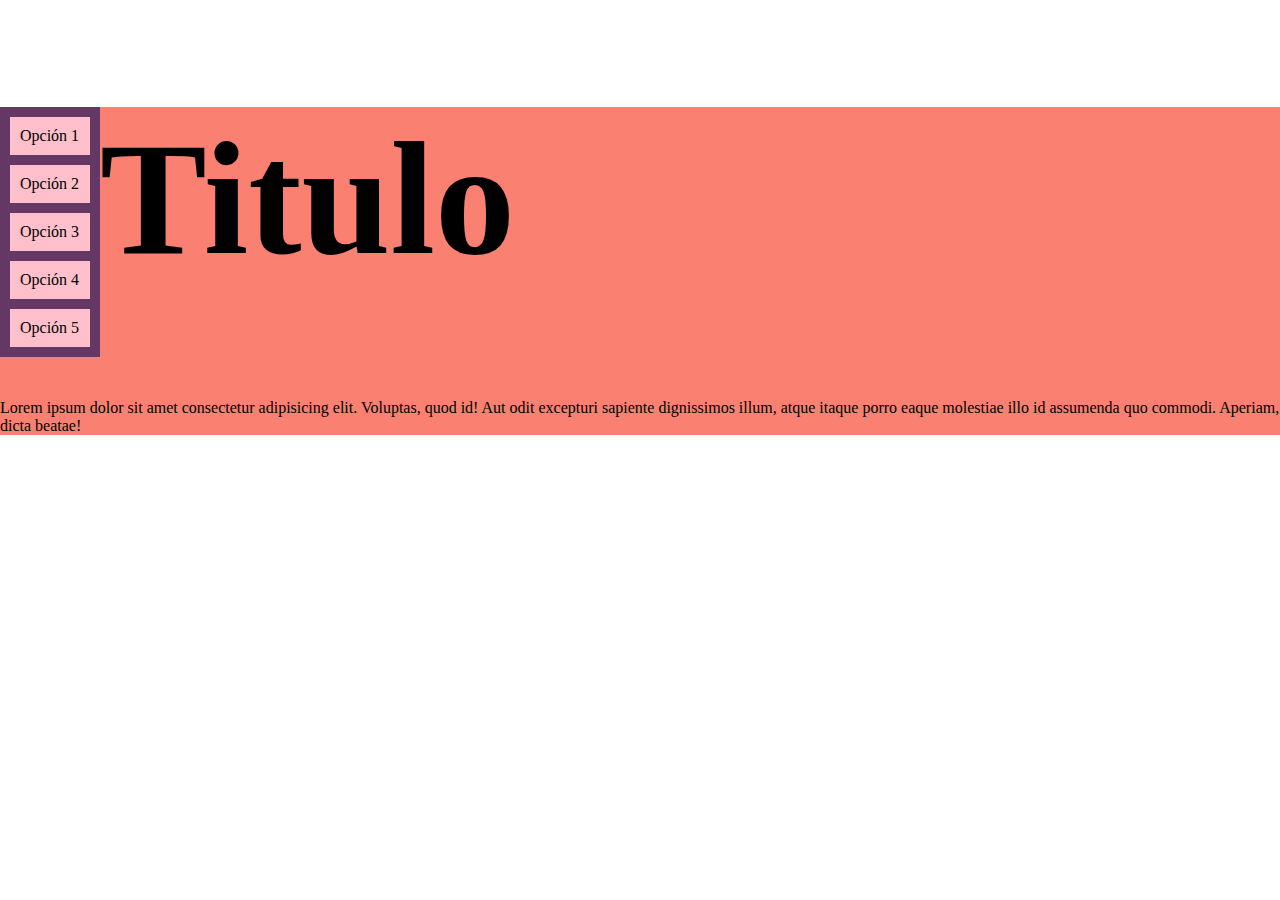
<file: Practica 10/index.html>
<!DOCTYPE html>
<html lang="es">

<head>
    <meta charset="UTF-8">
    <meta http-equiv="X-UA-Compatible" content="IE=edge">
    <meta name="viewport" content="width=device-width, initial-scale=1.0">
    <title>Practica 10</title>
    <style>
        body {
            margin: 0px;
            padding: 0px;
        }
        h1 {
            font-size: 10em;
        }

        #description {
            background-color: salmon;
        }

        #menu {
            width: 500px;
            background-color:rgb(101, 55, 101);
        }

        #opciones {
            margin: 0%;
            padding: 0%;
        }

        .opcionmenu {
            background: pink;
            border: 1% solid black;
            list-style-type: none;
            margin: 10%;
            padding: 10%;
        }

        @media screen and (min-width: 480px) {
            #menu {
                width: 100px;
                float: left;
            }
        }
    </style>
</head>

<body>
    <div class="contenido">
        <div id="menu">
            <ul id="opciones">
                <li class="opcionmenu">Opción 1</li>
                <li class="opcionmenu">Opción 2</li>
                <li class="opcionmenu">Opción 3</li>
                <li class="opcionmenu">Opción 4</li>
                <li class="opcionmenu">Opción 5</li>
            </ul>
        </div>
        <div id="description">
            <h1>Titulo</h1>
            <p>
                Lorem ipsum dolor sit amet consectetur adipisicing elit. Voluptas, quod id! Aut odit excepturi sapiente
                dignissimos illum, atque itaque porro eaque molestiae illo id assumenda quo commodi. Aperiam, dicta
                beatae!
            </p>
        </div>
    </div>
</body>

</html>
</file>
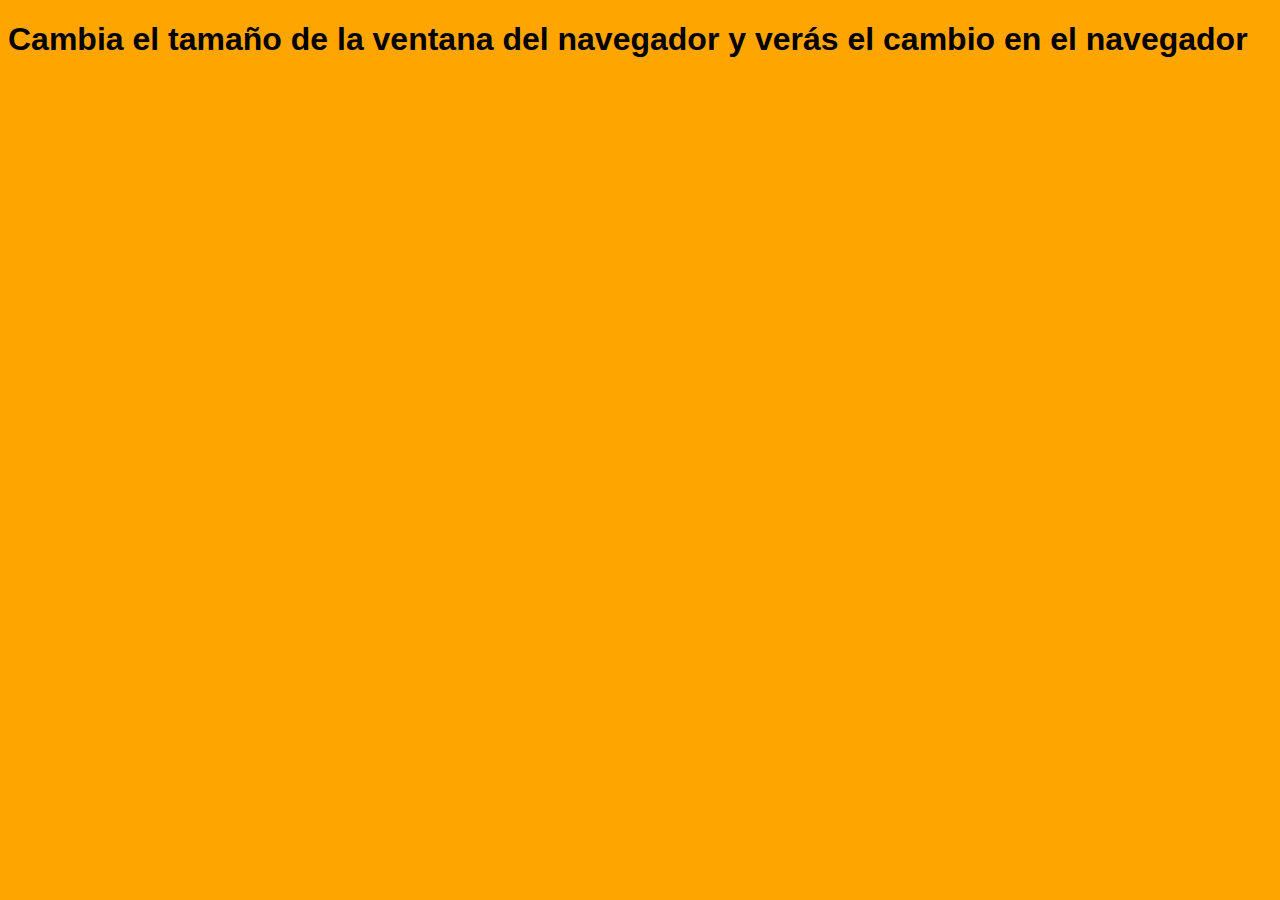
<file: Practica 11/index.html>
<!DOCTYPE html>
<html lang="en">
<head>
    <meta charset="UTF-8">
    <meta http-equiv="X-UA-Compatible" content="IE=edge">
    <meta name="viewport" content="width=device-width, initial-scale=1.0">
    <title>Media Queries</title>
    <style>
        /* para desktop */
        body {
            font-family: Arial, Helvetica, sans-serif;
            background-color: orange;
            color: black;
        }

        /* para tablets */
        @media screen and ( max-width:992px){
            body {
                background-color: blue;
                color: white;
            }

            h1 {
                font-size: 22px;
            }
        }
        /* para moviles */
        @media screen and ( max-width:600px){
            body {
                background-color: olive;
                color: pink;
            }

            h1 {
                font-size: 16px;
            }
        }
    </style>
</head>
<body>
    <h1>Cambia el tamaño de la ventana del
        navegador y verás el cambio en el navegador
    </h1>
</body>
</html>
</file>
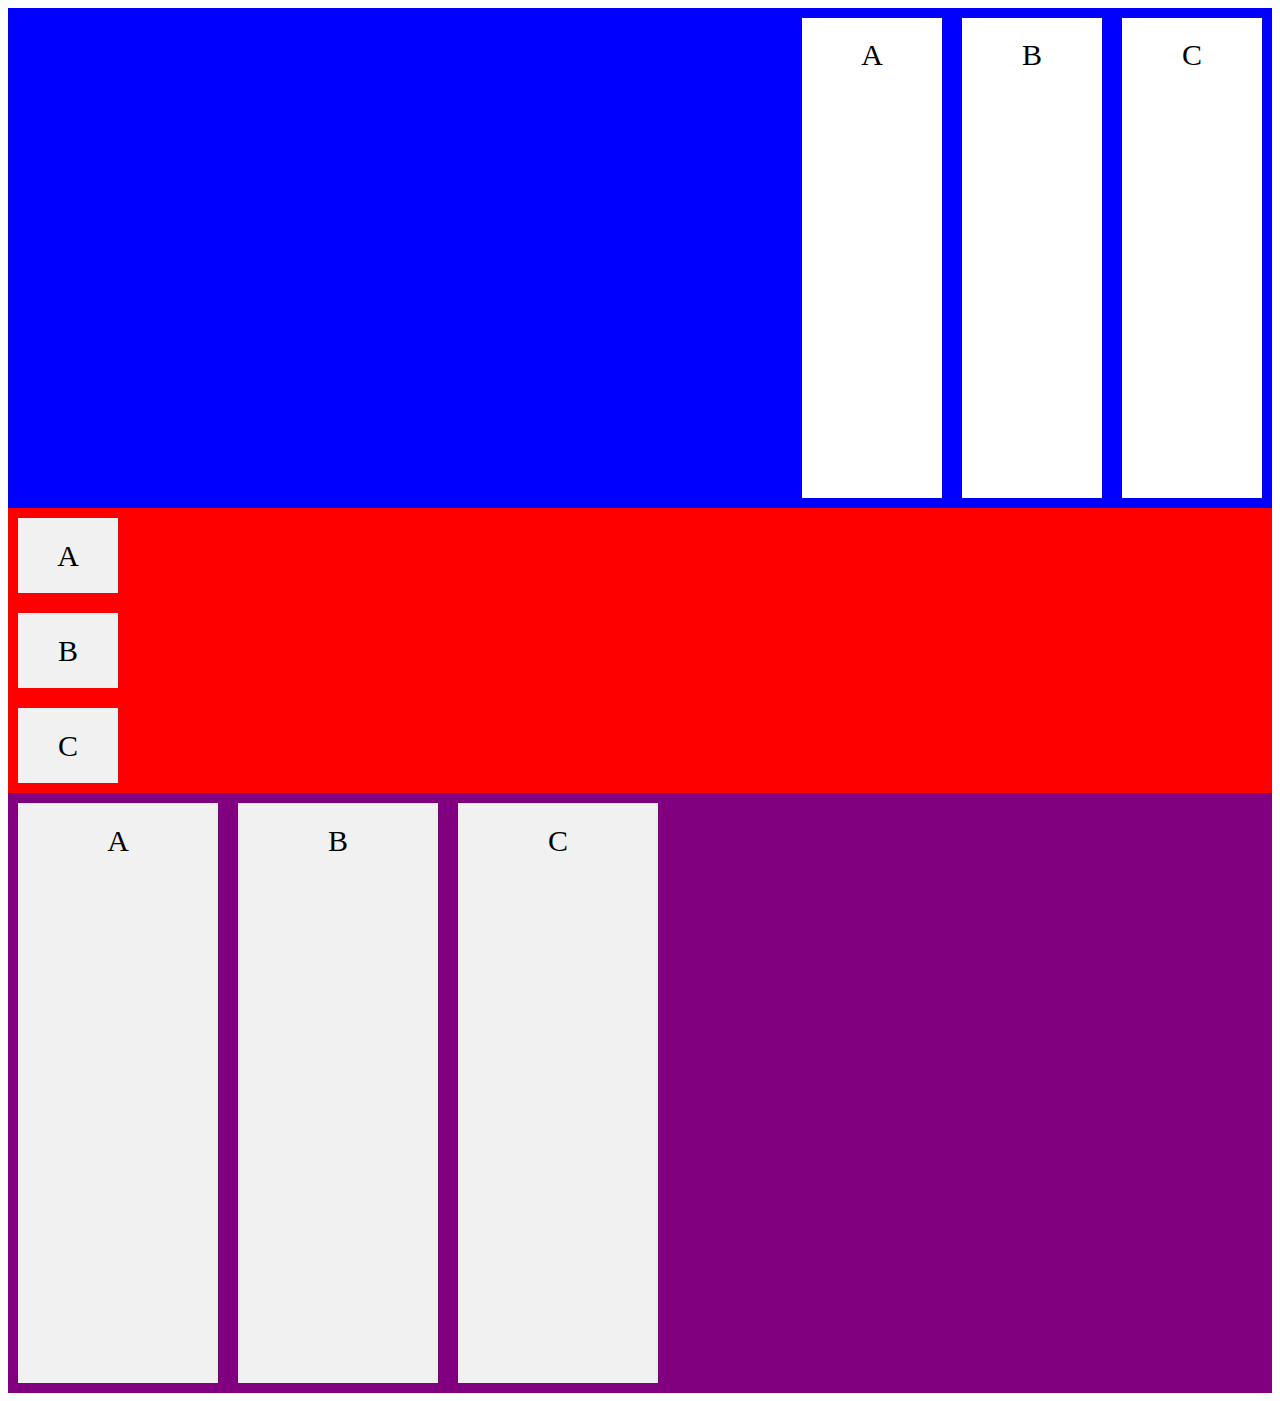
<file: Practica 12/index.html>
<!DOCTYPE html>
<html lang="es">
<head>
    <meta charset="UTF-8">
    <meta http-equiv="X-UA-Compatible" content="IE=edge">
    <meta name="viewport" content="width=device-width, initial-scale=1.0">
    <title>Flexbox</title>
    <style>
        .flex-container {
            display: flex;
            background-color: blue;
            height: 500px;
            flex-direction: row;
            justify-content: flex-end;

        }

        .flex-container div {
            background-color: white;
            margin: 10px;
            padding: 20px;
            font-size: 30px;
            width: 100px;
            text-align: center;
        }


        .flex-container2 {
            display: flex;
            flex-direction: column;
            background-color: red;
        }

        .flex-container2 div {
            background-color: #f1f1f1;
            width: 100px;
            margin: 10px;
            text-align: center;
            line-height: 75px;
            font-size: 30px;
        }
        

        .flex-container3 {
            display: flex;
            flex-wrap: wrap;
            /*flex-wrap: wrap-reverse;*/
            height: 600px;
 
            align-content: stretch;
 
 
            background-color: purple;
        }

        .flex-container3 div {
            background-color: #f1f1f1;
            width: 200px;
            margin: 10px;
            text-align: center;
            line-height: 75px;
            font-size: 30px;
        }
    </style>
</head>
<body>

    <div class="flex-container" >
        <div>A</div>
        <div>B</div>
        <div>C</div>
    </div>

    <div class="flex-container2" >
        <div>A</div>
        <div>B</div>
        <div>C</div>
    </div>
 
    <div class="flex-container3">
        <div>A</div>
        <div>B</div>
        <div>C</div>
    </div>

 
    
</body>
</html>
</file>
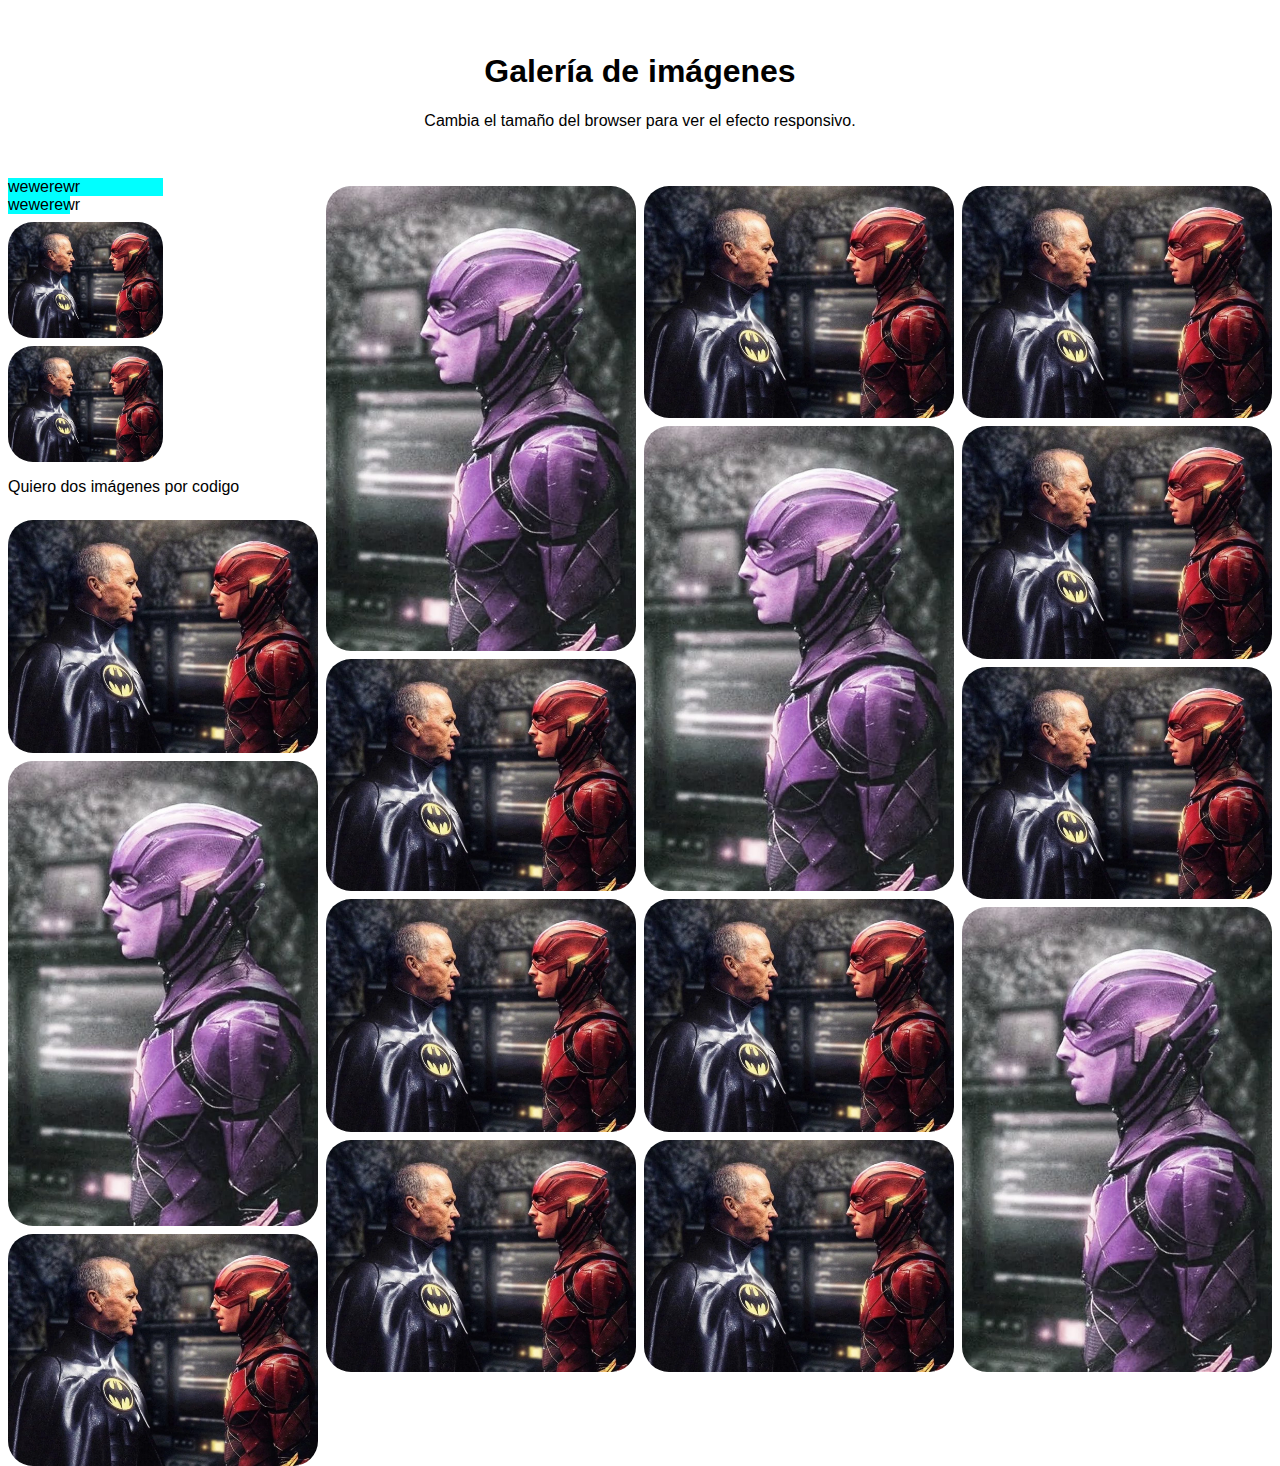
<file: Practica 13/index.html>
<!DOCTYPE html>
<html>
<style>
* {
  box-sizing: border-box;
  /* Esta propiedad te permite incluir el padding 
  y border en el ancho y alto del elemento.*/
}

body {
  margin: 0px;
  font-family: Arial;
}

.header {
  text-align: center;
  padding: 32px;
}

.row {
  display: flex;
  flex-wrap: wrap;
  padding: 0 4px;
}

.column {
  flex: 25%;
  max-width: 25%;
  padding: 0 4px;
}

.column img {
  margin-top: 8px;
  vertical-align: middle;
  border-radius: 25px;
}

@media (max-width: 800px) {
  .column {
    flex: 50%;
    max-width: 50%;
  }
}

@media (max-width: 600px) {
  .column {
    flex: 100%;
    max-width: 100%;
  }
}
</style>
<body>

<!-- Encabezado -->
<div class="header">
  <h1>Galería de imágenes</h1>
  <p>Cambia el tamaño del browser para ver el efecto responsivo.</p>
</div>

<!-- Galería -->
<div class="row"> 
  <div class="column">
    <div style="background-color: aqua; width: 50%;">wewerewr</div>
    <div style="background-color: aqua; width: 20%;">wewerewr</div>
    <img src="imagen1.jpg" style="width:50%">
    <img src="imagen1.jpg" style="width:50%">
    <p>Quiero dos imágenes por codigo</p>
    <img src="imagen1.jpg" style="width:100%">
    <img src="imagen2.jpg" style="width:100%">
    <img src="imagen1.jpg" style="width:100%">
  </div>
  
  <div class="column">
    <img src="imagen2.jpg" style="width:100%">
    <img src="imagen1.jpg" style="width:100%">
    <img src="imagen1.jpg" style="width:100%">
    <img src="imagen1.jpg" style="width:100%">
  </div> 
   
  <div class="column">
    <img src="imagen1.jpg" style="width:100%">
    <img src="imagen2.jpg" style="width:100%">
    <img src="imagen1.jpg" style="width:100%">
    <img src="imagen1.jpg" style="width:100%">
  </div>
  
  <div class="column">
    <img src="imagen1.jpg" style="width:100%">
    <img src="imagen1.jpg" style="width:100%">
    <img src="imagen1.jpg" style="width:100%">
    <img src="imagen2.jpg" style="width:100%">
  </div>
</div>

</body>
</html>
</file>
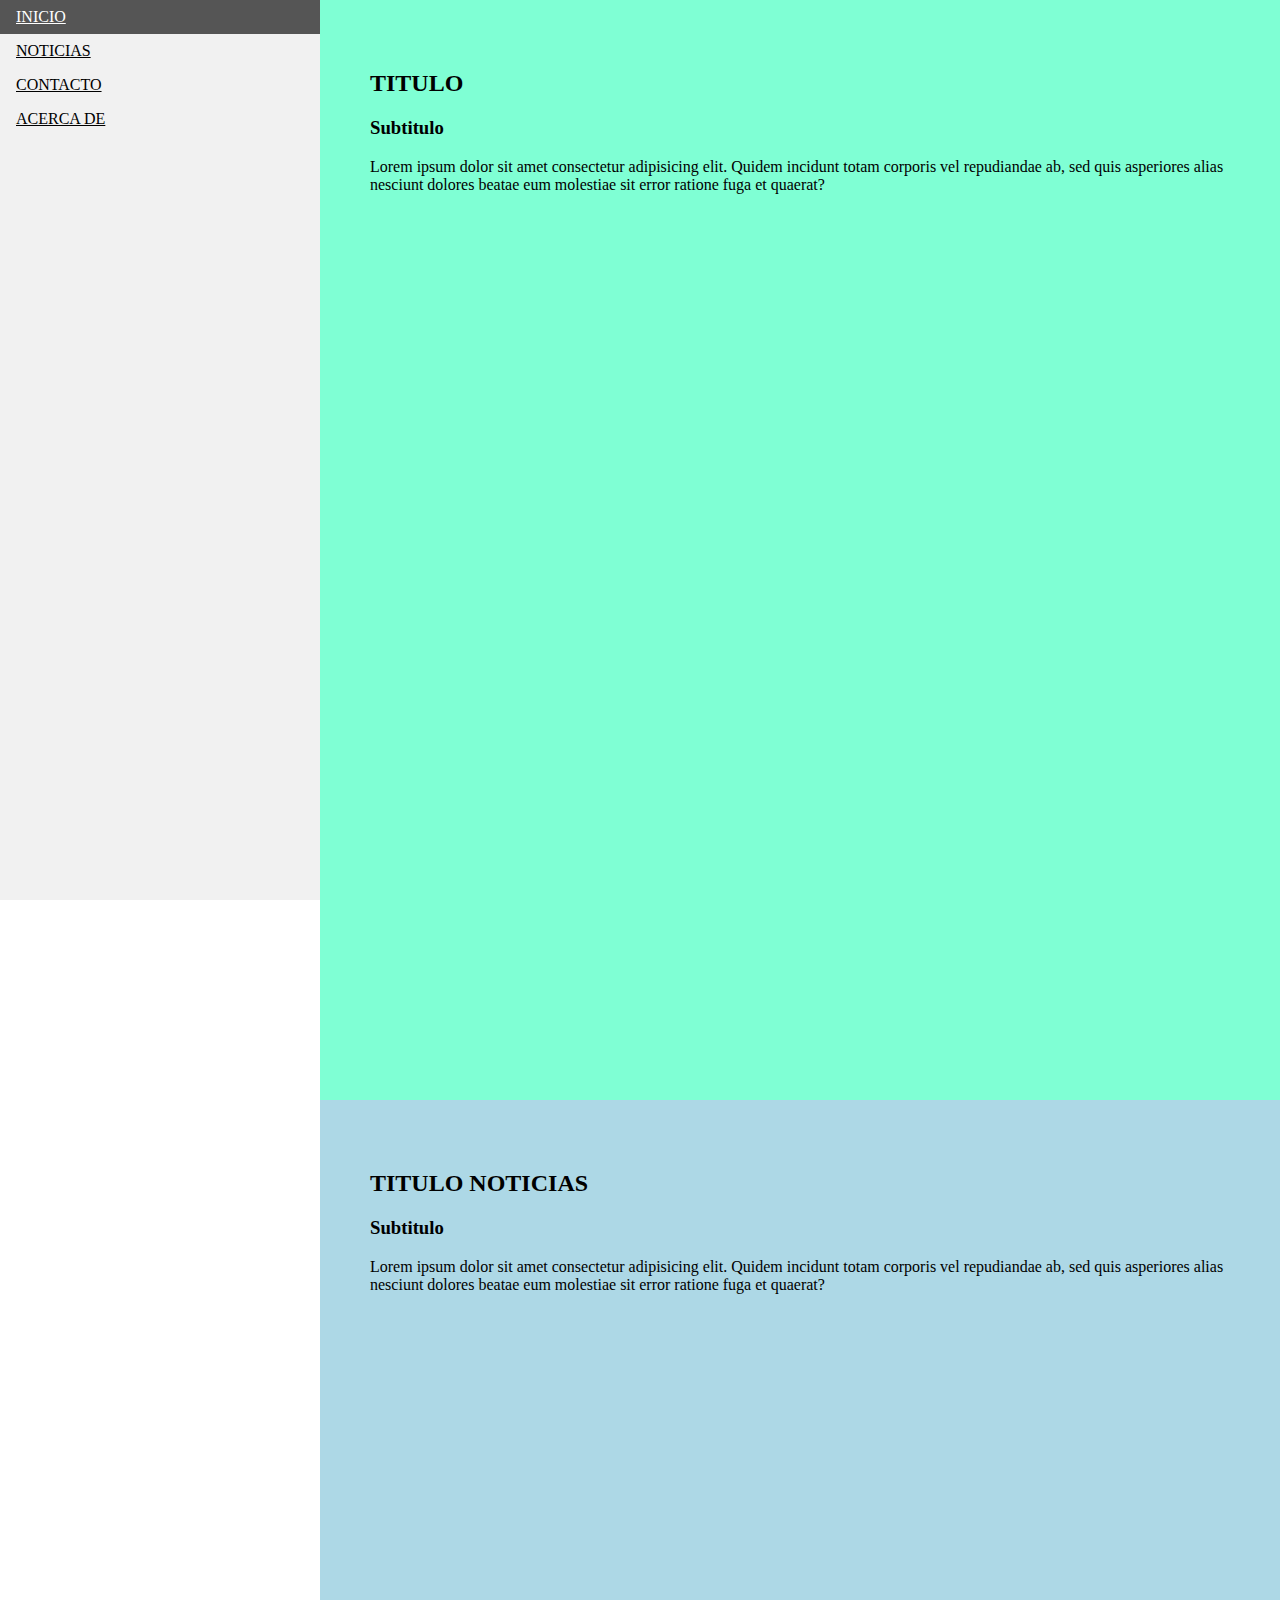
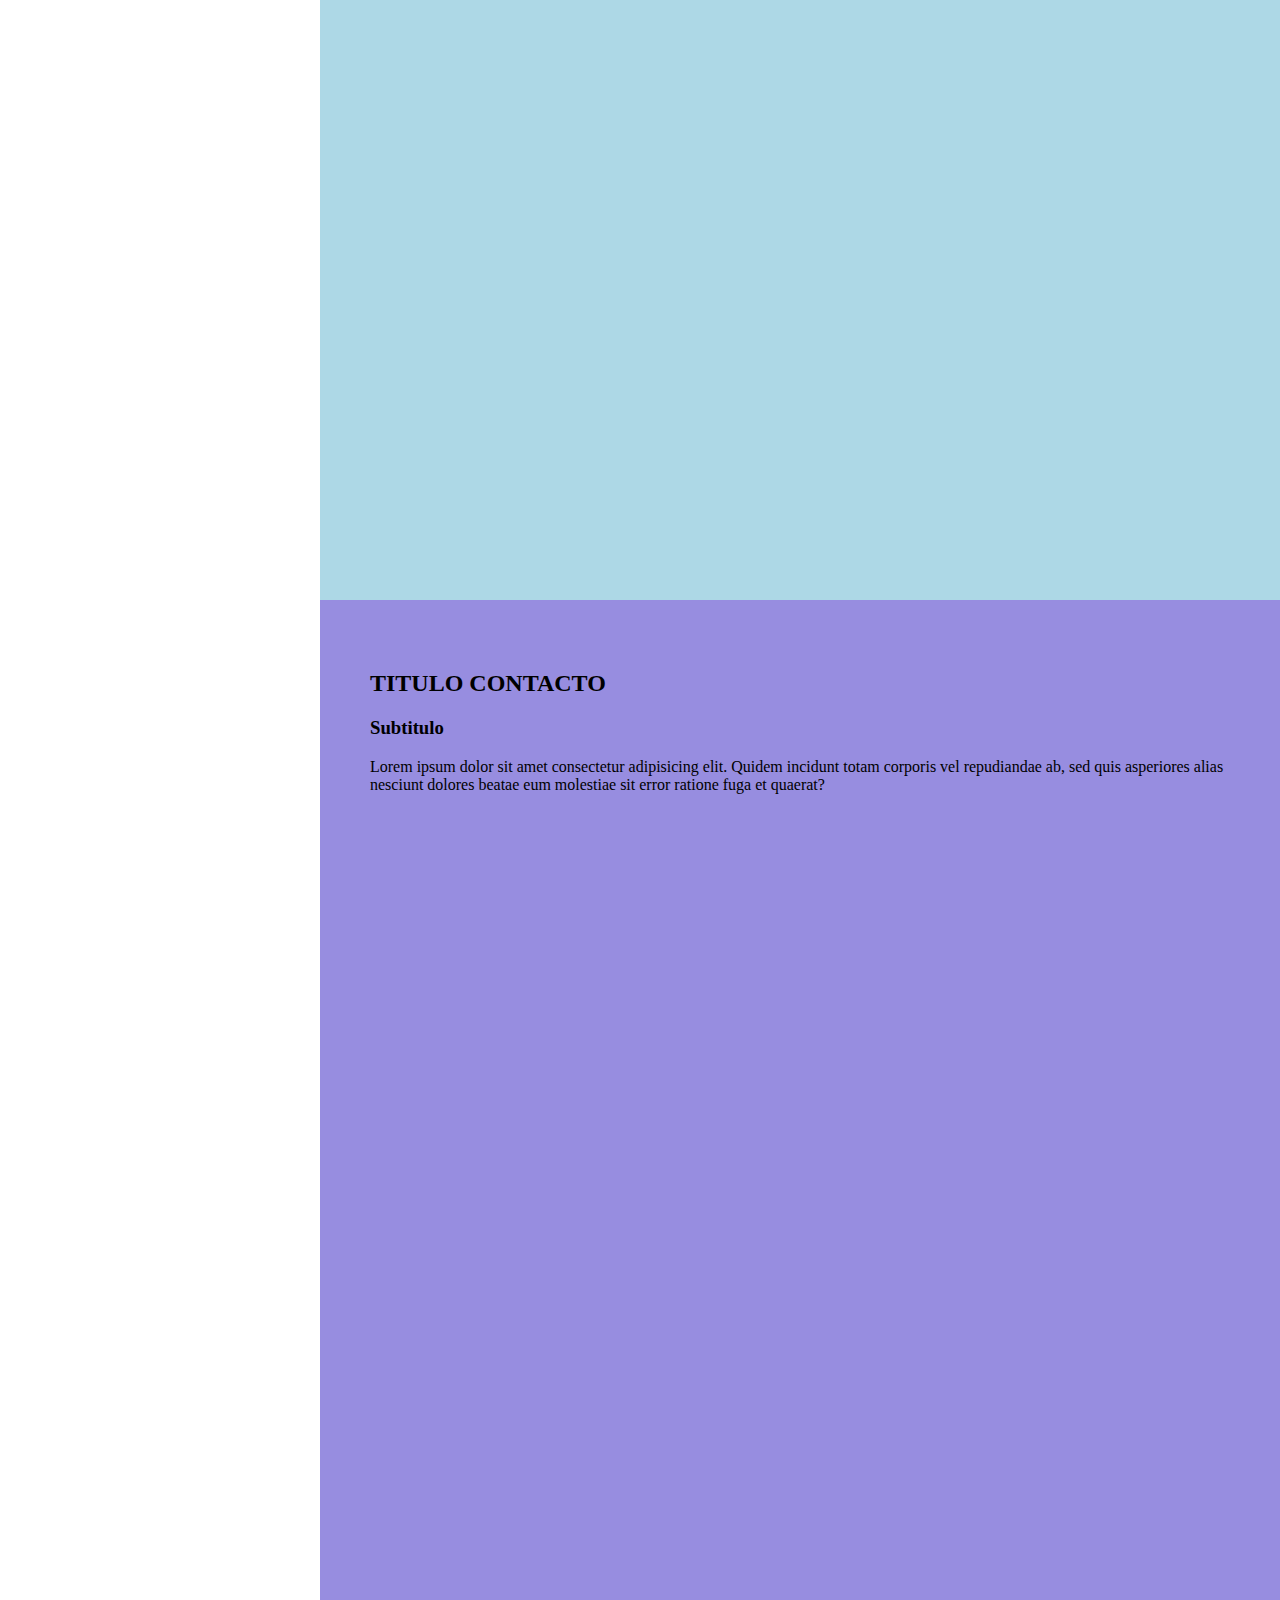
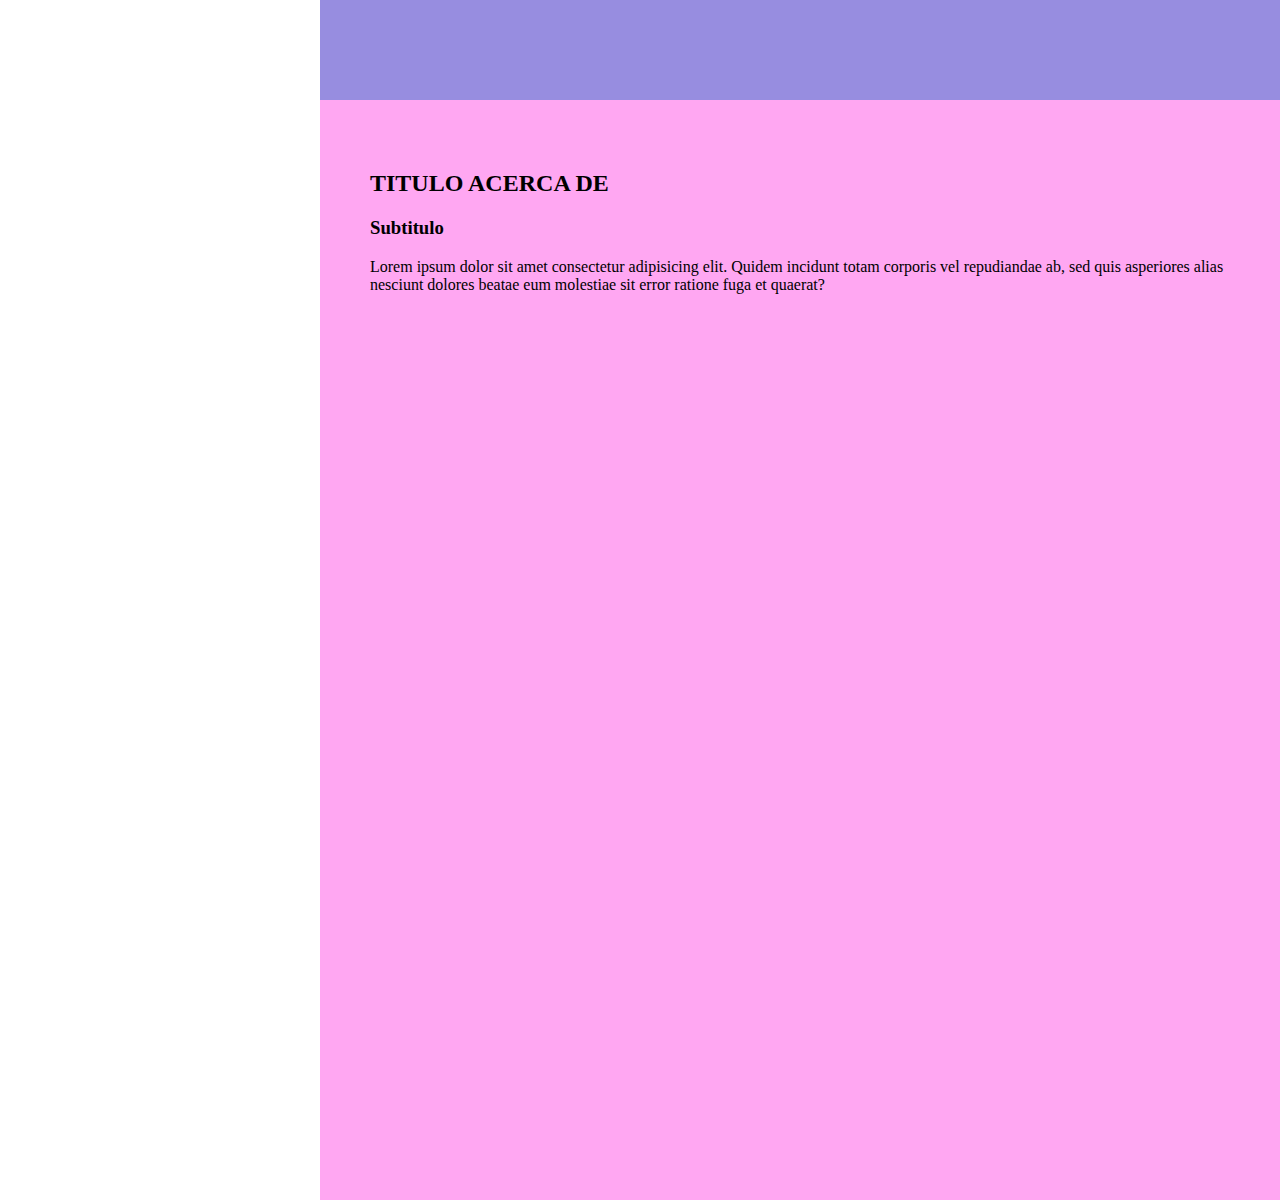
<file: Practica 8/index.html>
<!DOCTYPE html>
<html lang="en">
<head>
    <meta charset="UTF-8">
    <meta http-equiv="X-UA-Compatible" content="IE=edge">
    <meta name="viewport" content="width=device-width, initial-scale=1.0">
    <title> Practica 8</title>
    <style>
        body{
            margin: 0px;
        }
        ul{
            list-style-type: none;
            margin: 0px;
            padding: 0px;
            width: 25%;
            background-color: #f1f1f1;
            position: fixed;
            height: 100%;
            overflow: auto;
        }
        li{
            text-decoration: none;
        }

        li a{
            display: block;
            color: #000;
            padding: 8px 16px;
        }

        li a.active {
            background-color: blue;
            color: white;
        }

        li a:hover:not(:active){
            background-color: #555;
            color: white;
        }
        #home{
            margin-left: 25%;
            height: 1000px;
            background-color: aquamarine;
            padding: 50px;

        }
        #news{
            margin-left: 25%;
            height: 1000px;
            background-color: lightblue;
            padding: 50px;

        }
        #contact{
            margin-left: 25%;
            height: 1000px;
            background-color: rgb(151, 141, 224);
            padding: 50px;

        }
        #about{
            margin-left: 25%;
            height: 1000px;
            background-color: rgb(255, 167, 242);
            padding: 50px;
            
        }

    </style>
</head>
<body>

    <ul>
            <li>
                <a href="#home">
                    INICIO
                </a>
            </li>
            <li>
                <a href="#news">
                    NOTICIAS
                </a>
            </li>
            <li>
                <a href="#contact">
                    CONTACTO
                </a>
            </li>
            <li>
                <a href="#about">
                    ACERCA DE
                </a>
            </li>
    </ul>
    <div id="home">
        <h2>TITULO</h2>
        <h3>Subtitulo</h3>
        <p>Lorem ipsum dolor sit amet consectetur adipisicing elit. Quidem incidunt totam corporis vel repudiandae ab, 
            sed quis asperiores alias nesciunt dolores beatae eum molestiae sit error ratione fuga et quaerat?</p>
    </div>
    <div id="news">
        <h2>TITULO NOTICIAS</h2>
        <h3>Subtitulo</h3>
        <p>Lorem ipsum dolor sit amet consectetur adipisicing elit. Quidem incidunt totam corporis vel repudiandae ab, 
            sed quis asperiores alias nesciunt dolores beatae eum molestiae sit error ratione fuga et quaerat?</p>
    </div>
    <div id="contact">
        <h2>TITULO CONTACTO</h2>
        <h3>Subtitulo</h3>
        <p>Lorem ipsum dolor sit amet consectetur adipisicing elit. Quidem incidunt totam corporis vel repudiandae ab, 
            sed quis asperiores alias nesciunt dolores beatae eum molestiae sit error ratione fuga et quaerat?</p>
    </div>
    <div id="about">
        <h2>TITULO ACERCA DE</h2>
        <h3>Subtitulo</h3>
        <p>Lorem ipsum dolor sit amet consectetur adipisicing elit. Quidem incidunt totam corporis vel repudiandae ab, 
            sed quis asperiores alias nesciunt dolores beatae eum molestiae sit error ratione fuga et quaerat?</p>
    </div>
    
</body>
</html>
</file>
